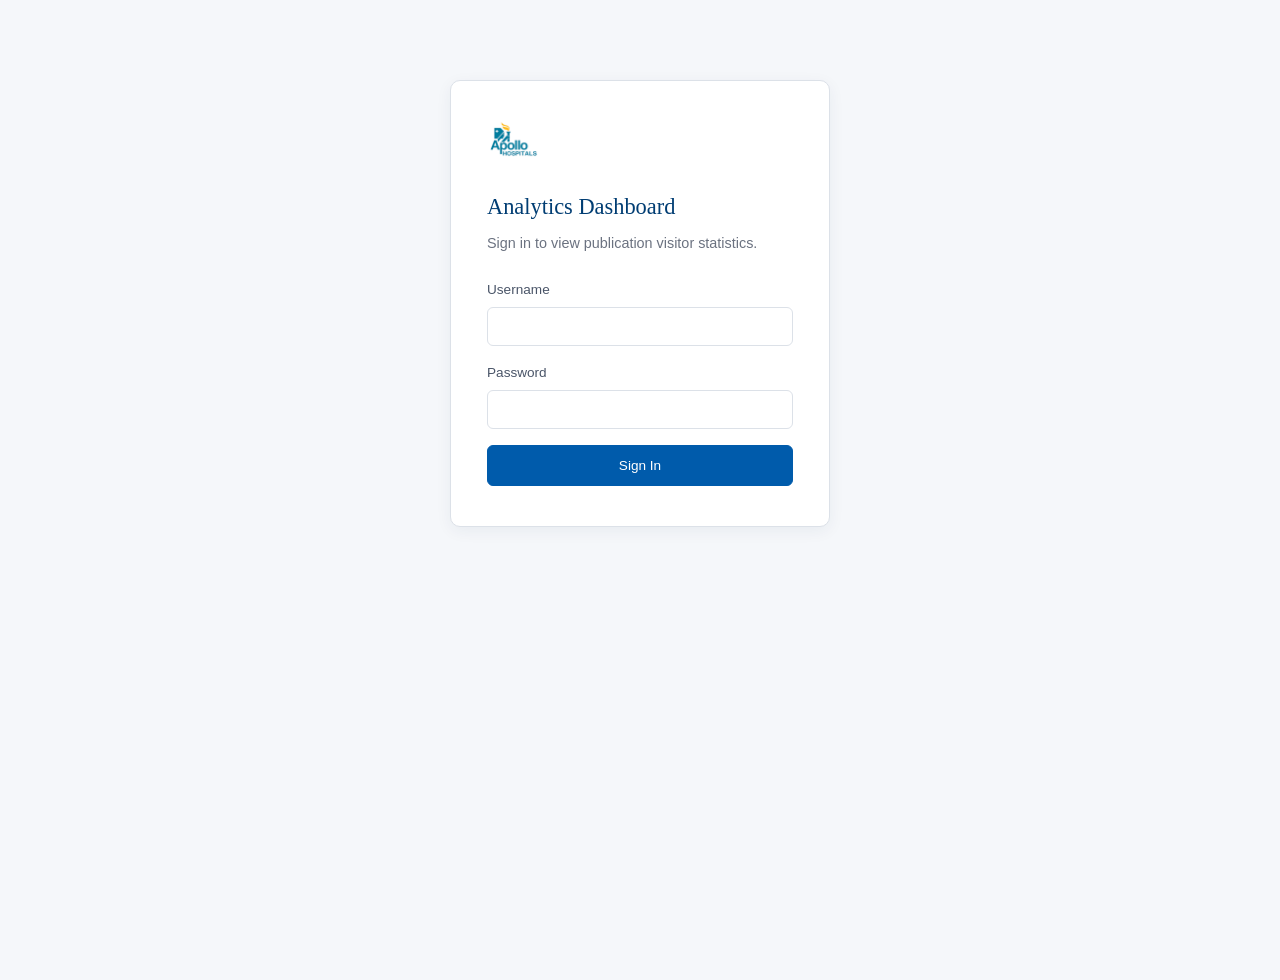
<file: dashboard.html>
<!DOCTYPE html>
<html lang="en">
<head>
    <meta charset="UTF-8">
    <meta name="viewport" content="width=device-width, initial-scale=1.0">
    <title>Apollo Hospitals - Analytics Dashboard</title>
    <link rel="stylesheet" href="styles.css">
    <link rel="icon" href="logo.png" type="image/png">
    <script async src="https://www.googletagmanager.com/gtag/js?id=G-06J0QX1N1Z"></script>
    <script>
      window.dataLayer = window.dataLayer || [];
      function gtag(){dataLayer.push(arguments);}
      gtag('js', new Date());
      gtag('config', 'G-06J0QX1N1Z');
    </script>
    <style>
        body {
            overflow: auto;
        }
        .dash-container {
            max-width: 900px;
            margin: 0 auto;
            padding: 0 20px;
        }
        .dash-header {
            background: linear-gradient(160deg, var(--apollo-blue-deep) 0%, var(--apollo-blue) 100%);
            padding: 32px 0;
            margin-bottom: 32px;
            color: var(--white);
        }
        .dash-header-inner {
            display: flex;
            align-items: center;
            gap: 16px;
        }
        .dash-header img {
            height: 44px;
        }
        .dash-header h1 {
            font-family: var(--font-serif);
            font-size: 1.5rem;
            font-weight: 400;
        }
        .login-card {
            max-width: 380px;
            margin: 80px auto;
            background: var(--white);
            border: 1px solid var(--border-color);
            border-radius: 10px;
            padding: 40px 36px;
            box-shadow: 0 4px 16px rgba(0,43,82,0.06);
        }
        .login-card h2 {
            font-family: var(--font-serif);
            font-weight: 400;
            font-size: 1.4rem;
            margin-bottom: 8px;
            color: var(--apollo-blue-dark);
        }
        .login-card p {
            color: var(--muted);
            font-size: 0.9rem;
            margin-bottom: 24px;
        }
        .login-card label {
            display: block;
            font-size: 0.85rem;
            font-weight: 500;
            color: var(--text-secondary);
            margin-bottom: 6px;
        }
        .login-card input {
            width: 100%;
            padding: 10px 14px;
            font-size: 0.95rem;
            border: 1px solid var(--border-color);
            border-radius: 6px;
            font-family: var(--font-sans);
            margin-bottom: 16px;
            transition: border-color 0.15s;
        }
        .login-card input:focus {
            outline: none;
            border-color: var(--apollo-blue);
            box-shadow: 0 0 0 3px rgba(0,91,171,0.1);
        }
        .login-error {
            color: #c0392b;
            font-size: 0.85rem;
            margin-bottom: 12px;
            display: none;
        }
        .summary-cards {
            display: grid;
            grid-template-columns: repeat(auto-fit, minmax(200px, 1fr));
            gap: 16px;
            margin-bottom: 32px;
        }
        .summary-card {
            background: var(--white);
            border: 1px solid var(--border-color);
            border-radius: 8px;
            padding: 20px 24px;
        }
        .summary-card .label {
            font-size: 0.8rem;
            text-transform: uppercase;
            letter-spacing: 0.5px;
            color: var(--muted);
            margin-bottom: 4px;
        }
        .summary-card .value {
            font-size: 2rem;
            font-weight: 600;
            color: var(--apollo-blue-dark);
        }
        .stats-table-wrap {
            background: var(--white);
            border: 1px solid var(--border-color);
            border-radius: 8px;
            overflow: hidden;
            margin-bottom: 60px;
        }
        .stats-table-wrap h3 {
            font-family: var(--font-serif);
            font-weight: 400;
            font-size: 1.15rem;
            padding: 20px 24px 16px;
            border-bottom: 1px solid var(--border-color);
            color: var(--text-primary);
        }
        .stats-table {
            width: 100%;
            border-collapse: collapse;
            font-size: 0.9rem;
        }
        .stats-table th {
            text-align: left;
            padding: 12px 24px;
            font-size: 0.75rem;
            text-transform: uppercase;
            letter-spacing: 0.5px;
            color: var(--muted);
            background: var(--off-white);
            border-bottom: 1px solid var(--border-color);
            font-weight: 600;
        }
        .stats-table td {
            padding: 14px 24px;
            border-bottom: 1px solid var(--light-grey);
            color: var(--text-secondary);
        }
        .stats-table tr:last-child td {
            border-bottom: none;
        }
        .stats-table tr:hover td {
            background: var(--off-white);
        }
        .stats-table .paper-id {
            font-family: monospace;
            font-size: 0.8rem;
            color: var(--apollo-blue);
        }
        .stats-table .views-count {
            font-weight: 600;
            color: var(--apollo-blue-dark);
        }
        .stats-table .last-visit {
            font-size: 0.82rem;
            color: var(--muted);
        }
        .empty-state {
            text-align: center;
            padding: 48px 24px;
            color: var(--muted);
            font-style: italic;
        }
        .dash-loading {
            text-align: center;
            padding: 60px 0;
            color: var(--muted);
            display: flex;
            flex-direction: column;
            align-items: center;
            gap: 12px;
        }
        .logout-btn {
            float: right;
            background: none;
            border: 1px solid rgba(255,255,255,0.3);
            color: rgba(255,255,255,0.8);
            padding: 6px 16px;
            border-radius: 4px;
            cursor: pointer;
            font-size: 0.8rem;
            transition: all 0.15s;
        }
        .logout-btn:hover {
            background: rgba(255,255,255,0.1);
            color: var(--white);
        }
        @media (max-width: 640px) {
            .stats-table th, .stats-table td {
                padding: 10px 14px;
            }
        }
    </style>
</head>
<body>
    <div id="login-view">
        <div class="login-card">
            <img src="logo.png" alt="Apollo Hospitals" style="height:36px;margin-bottom:24px;">
            <h2>Analytics Dashboard</h2>
            <p>Sign in to view publication visitor statistics.</p>
            <form id="login-form">
                <label for="username">Username</label>
                <input type="text" id="username" data-testid="input-username" autocomplete="username" required>
                <label for="password">Password</label>
                <input type="password" id="password" data-testid="input-password" autocomplete="current-password" required>
                <div id="login-error" class="login-error" data-testid="text-login-error"></div>
                <button type="submit" class="btn btn-primary" style="width:100%;justify-content:center;" data-testid="button-login">Sign In</button>
            </form>
        </div>
    </div>

    <div id="dashboard-view" style="display:none;">
        <div class="dash-header">
            <div class="dash-container">
                <div class="dash-header-inner">
                    <img src="logo.png" alt="Apollo Hospitals">
                    <h1>Analytics Dashboard</h1>
                    <button class="logout-btn" id="logout-btn" data-testid="button-logout">Sign Out</button>
                </div>
            </div>
        </div>
        <div class="dash-container">
            <div id="dash-loading" class="dash-loading">
                <div class="spinner"></div>
                <span>Loading analytics...</span>
            </div>
            <div id="dash-content" style="display:none;">
                <div class="summary-cards">
                    <div class="summary-card">
                        <div class="label">Total Page Views</div>
                        <div class="value" id="stat-total" data-testid="text-total-views">0</div>
                    </div>
                    <div class="summary-card">
                        <div class="label">Listing Page Views</div>
                        <div class="value" id="stat-index" data-testid="text-index-views">0</div>
                    </div>
                    <div class="summary-card">
                        <div class="label">Papers Tracked</div>
                        <div class="value" id="stat-papers" data-testid="text-papers-count">0</div>
                    </div>
                </div>
                <div class="stats-table-wrap">
                    <h3>Visitor Counts by Paper</h3>
                    <div id="table-container" data-testid="table-stats"></div>
                </div>
            </div>
        </div>
    </div>

    <script>
        var authHeader = '';

        document.getElementById('login-form').addEventListener('submit', function(e) {
            e.preventDefault();
            var user = document.getElementById('username').value;
            var pass = document.getElementById('password').value;
            var errorEl = document.getElementById('login-error');

            authHeader = 'Basic ' + btoa(user + ':' + pass);

            fetch('/api/stats', {
                headers: { 'Authorization': authHeader }
            })
            .then(function(res) {
                if (res.status === 401) {
                    throw new Error('Invalid username or password.');
                }
                if (!res.ok) throw new Error('Server error. Please try again.');
                return res.json();
            })
            .then(function(data) {
                errorEl.style.display = 'none';
                document.getElementById('login-view').style.display = 'none';
                document.getElementById('dashboard-view').style.display = 'block';
                renderDashboard(data);
            })
            .catch(function(err) {
                errorEl.textContent = err.message;
                errorEl.style.display = 'block';
            });
        });

        document.getElementById('logout-btn').addEventListener('click', function() {
            authHeader = '';
            document.getElementById('username').value = '';
            document.getElementById('password').value = '';
            document.getElementById('login-error').style.display = 'none';
            document.getElementById('dashboard-view').style.display = 'none';
            document.getElementById('login-view').style.display = 'block';
        });

        function formatDate(iso) {
            if (!iso) return '-';
            var d = new Date(iso);
            var months = ['Jan','Feb','Mar','Apr','May','Jun','Jul','Aug','Sep','Oct','Nov','Dec'];
            return months[d.getMonth()] + ' ' + d.getDate() + ', ' + d.getFullYear() + ' ' +
                   d.getHours().toString().padStart(2,'0') + ':' + d.getMinutes().toString().padStart(2,'0');
        }

        function renderDashboard(data) {
            document.getElementById('dash-loading').style.display = 'none';
            document.getElementById('dash-content').style.display = 'block';

            document.getElementById('stat-total').textContent = data.totalViews.toLocaleString();
            document.getElementById('stat-index').textContent = data.indexViews.toLocaleString();
            document.getElementById('stat-papers').textContent = data.papers.length.toLocaleString();

            var container = document.getElementById('table-container');

            if (data.papers.length === 0) {
                container.innerHTML = '<div class="empty-state">No paper views recorded yet. Visitor data will appear here once papers are viewed.</div>';
                return;
            }

            var html = '<table class="stats-table"><thead><tr>' +
                '<th>#</th><th>Paper ID</th><th>Views</th><th>Last Visited</th>' +
                '</tr></thead><tbody>';

            for (var i = 0; i < data.papers.length; i++) {
                var p = data.papers[i];
                html += '<tr>' +
                    '<td>' + (i + 1) + '</td>' +
                    '<td class="paper-id">' + escapeHtml(p.paperId) + '</td>' +
                    '<td class="views-count">' + p.views.toLocaleString() + '</td>' +
                    '<td class="last-visit">' + formatDate(p.lastVisited) + '</td>' +
                    '</tr>';
            }

            html += '</tbody></table>';
            container.innerHTML = html;
        }

        function escapeHtml(str) {
            if (!str) return '';
            var div = document.createElement('div');
            div.textContent = str;
            return div.innerHTML;
        }
    </script>
</body>
</html>
</file>
<file: styles.css>
:root {
    --apollo-blue: #005bab;
    --apollo-blue-dark: #003d73;
    --apollo-blue-deep: #002b52;
    --apollo-gold: #f5a623;
    --apollo-gold-light: #ffc857;
    --white: #ffffff;
    --off-white: #f5f7fa;
    --light-grey: #ebeef3;
    --mid-grey: #b0b8c4;
    --muted: #6b7280;
    --text-primary: #1a2332;
    --text-secondary: #4a5568;
    --border-color: #dce1e8;
    --font-sans: -apple-system, BlinkMacSystemFont, "Segoe UI", Roboto, Helvetica, Arial, sans-serif;
    --font-serif: Georgia, "Times New Roman", serif;
}

* {
    box-sizing: border-box;
    margin: 0;
    padding: 0;
}

body {
    font-family: var(--font-sans);
    background-color: var(--off-white);
    color: var(--text-primary);
    line-height: 1.6;
    -webkit-font-smoothing: antialiased;
    min-height: 100vh;
}

.container {
    max-width: 780px;
    margin: 0 auto;
    padding: 0 20px;
}

/* ========== INDEX PAGE HEADER ========== */
.header {
    background: linear-gradient(160deg, var(--apollo-blue-deep) 0%, var(--apollo-blue) 100%);
    padding: 40px 0 32px;
    margin-bottom: 36px;
    color: var(--white);
}

.header-brand {
    display: flex;
    align-items: center;
    gap: 14px;
    margin-bottom: 20px;
}

.header-logo {
    height: 52px;
    width: auto;
}

.header-tagline {
    margin-bottom: 28px;
}

.tagline-main {
    font-family: var(--font-serif);
    font-size: 1.6rem;
    font-weight: 400;
    color: var(--white);
    margin-bottom: 6px;
    letter-spacing: -0.2px;
    line-height: 1.3;
}

.tagline-sub {
    font-size: 0.95rem;
    color: rgba(255,255,255,0.7);
    font-weight: 400;
}

.search-container {
    position: relative;
}

.search-icon {
    position: absolute;
    left: 16px;
    top: 50%;
    transform: translateY(-50%);
    color: var(--mid-grey);
    pointer-events: none;
}

.search-container input {
    width: 100%;
    padding: 14px 16px 14px 44px;
    font-size: 1rem;
    border: 1px solid rgba(255,255,255,0.15);
    border-radius: 8px;
    background-color: rgba(255,255,255,0.08);
    color: var(--white);
    font-family: var(--font-sans);
    transition: all 0.2s ease;
}

.search-container input::placeholder {
    color: var(--mid-grey);
}

.search-container input:focus {
    outline: none;
    border-color: var(--apollo-gold);
    background-color: rgba(255,255,255,0.12);
    box-shadow: 0 0 0 3px rgba(245,166,35,0.25);
}

.result-count {
    color: rgba(255,255,255,0.6);
    font-size: 0.85rem;
    margin-top: 12px;
    padding-left: 2px;
    min-height: 1.2em;
}

/* ========== LOADING & ERROR (index page) ========== */
.loading {
    text-align: center;
    color: var(--muted);
    padding: 80px 0;
    font-size: 1rem;
    display: flex;
    flex-direction: column;
    align-items: center;
    gap: 16px;
}

.spinner {
    width: 28px;
    height: 28px;
    border: 3px solid var(--light-grey);
    border-top-color: var(--apollo-blue);
    border-radius: 50%;
    animation: spin 0.8s linear infinite;
}

@keyframes spin {
    to { transform: rotate(360deg); }
}

.error-state {
    text-align: center;
    padding: 60px 20px;
    color: var(--text-secondary);
}

.error-state .error-icon {
    font-size: 2.5rem;
    margin-bottom: 16px;
    display: block;
    color: var(--apollo-gold);
}

.error-state h2 {
    font-family: var(--font-serif);
    font-weight: 400;
    font-size: 1.5rem;
    margin-bottom: 10px;
    color: var(--text-primary);
}

.error-state p {
    font-size: 0.95rem;
    max-width: 440px;
    margin: 0 auto 24px;
    line-height: 1.6;
}

/* ========== PUBLICATION CARDS ========== */
.publications-list {
    display: flex;
    flex-direction: column;
    gap: 16px;
    padding-bottom: 80px;
}

.publication-card {
    background: var(--white);
    padding: 28px 30px;
    border: 1px solid var(--border-color);
    border-radius: 8px;
    text-decoration: none;
    color: inherit;
    display: block;
    transition: transform 0.15s ease, box-shadow 0.15s ease, border-color 0.15s ease;
}

.publication-card:hover {
    transform: translateY(-1px);
    box-shadow: 0 6px 20px rgba(0,43,82,0.07);
    border-color: var(--mid-grey);
}

.pub-title {
    font-family: var(--font-serif);
    font-size: 1.3rem;
    font-weight: 400;
    margin-bottom: 10px;
    line-height: 1.4;
    color: var(--apollo-blue-dark);
}

.pub-authors {
    font-size: 0.9rem;
    color: var(--muted);
    margin-bottom: 14px;
    line-height: 1.5;
}

.pub-meta {
    font-size: 0.8rem;
    color: var(--text-secondary);
    text-transform: uppercase;
    letter-spacing: 0.4px;
    display: flex;
    gap: 8px;
    align-items: center;
    flex-wrap: wrap;
}

.pub-journal {
    font-weight: 600;
    color: var(--apollo-blue);
}

/* ========== VIEW PAGE BACKGROUND ========== */
.background-page {
    position: fixed;
    top: 0;
    left: 0;
    width: 100%;
    height: 100%;
    z-index: 1;
    display: flex;
    flex-direction: column;
    justify-content: center;
    align-items: center;
    background: linear-gradient(160deg, var(--apollo-blue-deep) 0%, var(--apollo-blue) 50%, #0070d4 100%);
}

.bg-header {
    text-align: center;
    padding: 0 24px;
}

.bg-container {
    display: flex;
    flex-direction: column;
    align-items: center;
}

.bg-logo {
    width: 180px;
    height: auto;
    margin-bottom: 40px;
    filter: brightness(0) invert(1);
    opacity: 0.9;
}

.bg-tagline {
    text-align: center;
}

.bg-footer-note {
    position: absolute;
    bottom: 32px;
    text-align: center;
    font-size: 0.85rem;
    color: rgba(255,255,255,0.5);
}

.bg-footer-note a {
    color: rgba(255,255,255,0.7);
    text-decoration: underline;
    text-underline-offset: 2px;
}

.bg-footer-note a:hover {
    color: var(--white);
}

/* ========== VIEW PAGE LOADING & ERROR (fullscreen) ========== */
.loading-fullscreen {
    position: fixed;
    top: 0;
    left: 0;
    width: 100%;
    height: 100%;
    z-index: 150;
    display: flex;
    flex-direction: column;
    align-items: center;
    justify-content: center;
    gap: 16px;
    background: rgba(0, 43, 82, 0.85);
    color: var(--white);
    font-size: 0.95rem;
}

.loading-fullscreen .spinner {
    border-color: rgba(255,255,255,0.2);
    border-top-color: var(--apollo-gold);
}

.error-fullscreen {
    position: fixed;
    top: 0;
    left: 0;
    width: 100%;
    height: 100%;
    z-index: 150;
    display: flex;
    flex-direction: column;
    align-items: center;
    justify-content: center;
    background: rgba(0, 43, 82, 0.92);
    color: var(--white);
    text-align: center;
    padding: 24px;
}

.error-fullscreen .error-icon {
    font-size: 3rem;
    margin-bottom: 16px;
    display: block;
    color: var(--apollo-gold);
}

.error-fullscreen h2 {
    font-family: var(--font-serif);
    font-weight: 400;
    font-size: 1.6rem;
    margin-bottom: 12px;
}

.error-fullscreen p {
    font-size: 0.95rem;
    max-width: 420px;
    margin: 0 auto 28px;
    line-height: 1.6;
    color: rgba(255,255,255,0.8);
}

.error-fullscreen .btn {
    background: var(--apollo-gold);
    color: var(--apollo-blue-deep);
    border-color: var(--apollo-gold);
    font-weight: 600;
}

.error-fullscreen .btn:hover {
    background: var(--apollo-gold-light);
    border-color: var(--apollo-gold-light);
}

/* ========== MODAL ========== */
.modal-overlay {
    display: none;
    position: fixed;
    top: 0;
    left: 0;
    width: 100%;
    height: 100%;
    background: rgba(0, 27, 52, 0.65);
    z-index: 100;
    overflow-y: auto;
    padding: 20px;
    backdrop-filter: blur(8px);
    -webkit-backdrop-filter: blur(8px);
    cursor: pointer;
}

.modal-overlay.show {
    display: block;
    animation: overlayIn 0.3s ease;
}

@keyframes overlayIn {
    from { opacity: 0; }
    to { opacity: 1; }
}

.modal {
    max-width: 780px;
    margin: 40px auto;
    cursor: default;
    animation: modalSlideUp 0.35s ease;
}

@keyframes modalSlideUp {
    from { opacity: 0; transform: translateY(24px); }
    to { opacity: 1; transform: translateY(0); }
}

.modal-content {
    background: var(--white);
    padding: 44px 48px 48px;
    border-radius: 14px;
    position: relative;
    box-shadow: 0 24px 60px rgba(0,27,52,0.25);
}

.modal-brand {
    margin-bottom: 28px;
    padding-bottom: 24px;
    border-bottom: 1px solid var(--border-color);
}

.modal-logo {
    height: 40px;
    width: auto;
}

.close-btn {
    position: absolute;
    top: 18px;
    right: 22px;
    font-size: 1.8rem;
    font-weight: 300;
    color: var(--mid-grey);
    background: none;
    border: none;
    cursor: pointer;
    line-height: 1;
    padding: 6px 10px;
    border-radius: 6px;
    transition: all 0.15s;
}

.close-btn:hover {
    color: var(--text-primary);
    background: var(--light-grey);
}

.modal-title {
    font-family: var(--font-serif);
    font-size: 1.85rem;
    font-weight: 400;
    line-height: 1.3;
    margin-bottom: 16px;
    padding-right: 40px;
    color: var(--apollo-blue-dark);
}

.modal-authors {
    font-size: 1rem;
    color: var(--muted);
    margin-bottom: 18px;
    line-height: 1.6;
}

.modal-meta {
    display: flex;
    gap: 10px;
    margin-bottom: 24px;
    font-size: 0.82rem;
    text-transform: uppercase;
    letter-spacing: 0.4px;
    border-bottom: 1px solid var(--border-color);
    padding-bottom: 20px;
    flex-wrap: wrap;
    color: var(--text-secondary);
}

.modal-abstract {
    font-size: 0.98rem;
    line-height: 1.8;
    margin-bottom: 28px;
    color: var(--text-secondary);
    white-space: pre-wrap;
}

.modal-access-note {
    margin-bottom: 24px;
    font-style: italic;
    color: var(--muted);
    font-size: 0.88rem;
    padding: 12px 16px;
    background: var(--off-white);
    border-radius: 6px;
    border-left: 3px solid var(--apollo-gold);
}

/* ========== BUTTONS ========== */
.modal-actions {
    display: flex;
    gap: 10px;
    flex-wrap: wrap;
}

.btn {
    display: inline-flex;
    align-items: center;
    gap: 6px;
    padding: 10px 20px;
    border: 1px solid var(--border-color);
    border-radius: 6px;
    text-decoration: none;
    color: var(--text-primary);
    font-size: 0.85rem;
    font-weight: 500;
    transition: all 0.15s ease;
    background: var(--white);
    cursor: pointer;
    font-family: var(--font-sans);
    line-height: 1.4;
}

.btn:hover {
    background: var(--light-grey);
    border-color: var(--mid-grey);
}

.btn-primary {
    background: var(--apollo-blue);
    color: var(--white);
    border-color: var(--apollo-blue);
}

.btn-primary:hover {
    background: var(--apollo-blue-dark);
    border-color: var(--apollo-blue-dark);
}

.btn-gold {
    background: var(--apollo-gold);
    color: var(--apollo-blue-deep);
    border-color: var(--apollo-gold);
    font-weight: 600;
}

.btn-gold:hover {
    background: var(--apollo-gold-light);
    border-color: var(--apollo-gold-light);
}

.btn svg {
    width: 14px;
    height: 14px;
    flex-shrink: 0;
}

/* ========== TOAST ========== */
.toast {
    position: fixed;
    bottom: 24px;
    left: 50%;
    transform: translateX(-50%) translateY(80px);
    background: var(--apollo-blue-deep);
    color: var(--white);
    padding: 12px 24px;
    border-radius: 8px;
    font-size: 0.9rem;
    z-index: 200;
    opacity: 0;
    transition: all 0.3s ease;
    pointer-events: none;
    box-shadow: 0 8px 24px rgba(0,27,52,0.3);
}

.toast.show {
    opacity: 1;
    transform: translateX(-50%) translateY(0);
}

/* ========== RESPONSIVE ========== */
@media (max-width: 640px) {
    .header {
        padding: 32px 0 24px;
    }
    .header-logo {
        height: 40px;
    }
    .tagline-main {
        font-size: 1.3rem;
    }
    .tagline-sub {
        font-size: 0.85rem;
    }
    .publication-card {
        padding: 20px;
    }
    .pub-title {
        font-size: 1.15rem;
    }
    .bg-logo {
        width: 130px;
        margin-bottom: 28px;
    }
    .modal {
        margin: 12px auto;
    }
    .modal-content {
        padding: 28px 20px 32px;
    }
    .modal-logo {
        height: 32px;
    }
    .modal-brand {
        margin-bottom: 20px;
        padding-bottom: 18px;
    }
    .modal-title {
        font-size: 1.4rem;
        padding-right: 32px;
    }
    .modal-actions {
        flex-direction: column;
    }
    .btn {
        text-align: center;
        justify-content: center;
        width: 100%;
    }
}
</file>
